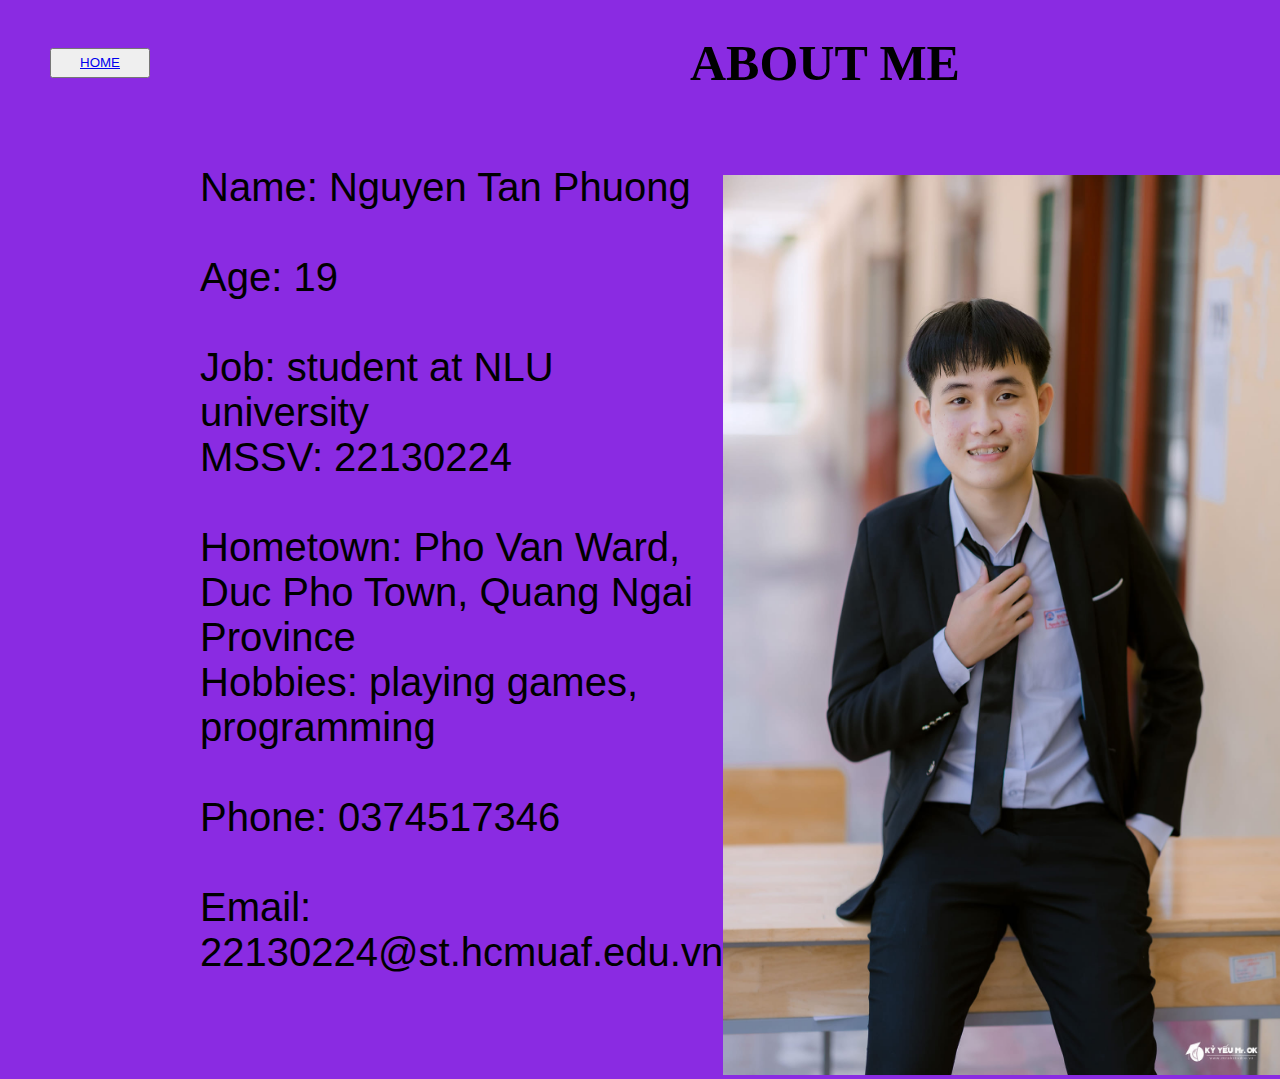
<file: about.html>
<!DOCTYPE html>
<html lang="en">

<head>
    <meta charset="UTF-8">
    <meta name="viewport" content="width=device-width, initial-scale=1.0">
    <title>About</title>
    <link rel="stylesheet" href="about.css">
</head>

<body>
    <div class="header">
        <div style="padding-left: 50px;">
            <button style="width: 100px; height: 30px;">
                <a href="index.html">HOME</a>
            </button>
        </div>
        <div style="font-size: 25px; text-align: center; padding-left: 540px;">
            <h1>
                ABOUT ME
            </h1>
        </div>
    </div>
    <div class="main">


        <div class="infor">
            <div class="ininfor">
                <p>
                    Name: Nguyen Tan Phuong
                </p>
            </div>
            <div class="ininfor">
                <p>
                    Age: 19
                </p>
            </div>
            <div class="ininfor">
                <p>
                    Job: student at NLU university
                </p>
            </div>
            <div class="ininfor">
                <p>
                    MSSV: 22130224
                </p>
            </div>
            <div class="ininfor" style="height: 15%;">
                <p>
                    Hometown: Pho Van Ward, Duc Pho Town, Quang Ngai Province
                </p>
            </div>
            <div class="ininfor" style="height: 15%;">
                <p>
                    Hobbies: playing games, programming
                </p>
            </div>
            <div class="ininfor">
                <p>
                    Phone: 0374517346
                </p>
            </div>
            <div class="ininfor">
                <p>
                    Email: 22130224@st.hcmuaf.edu.vn
                </p>
            </div>
        </div>
        <div class="image">
            <img src="assets/images/about/image.jpg" alt="" style="height: 100%; width: 100%;">
        </div>
    </div>
</body>

</html>
</file>
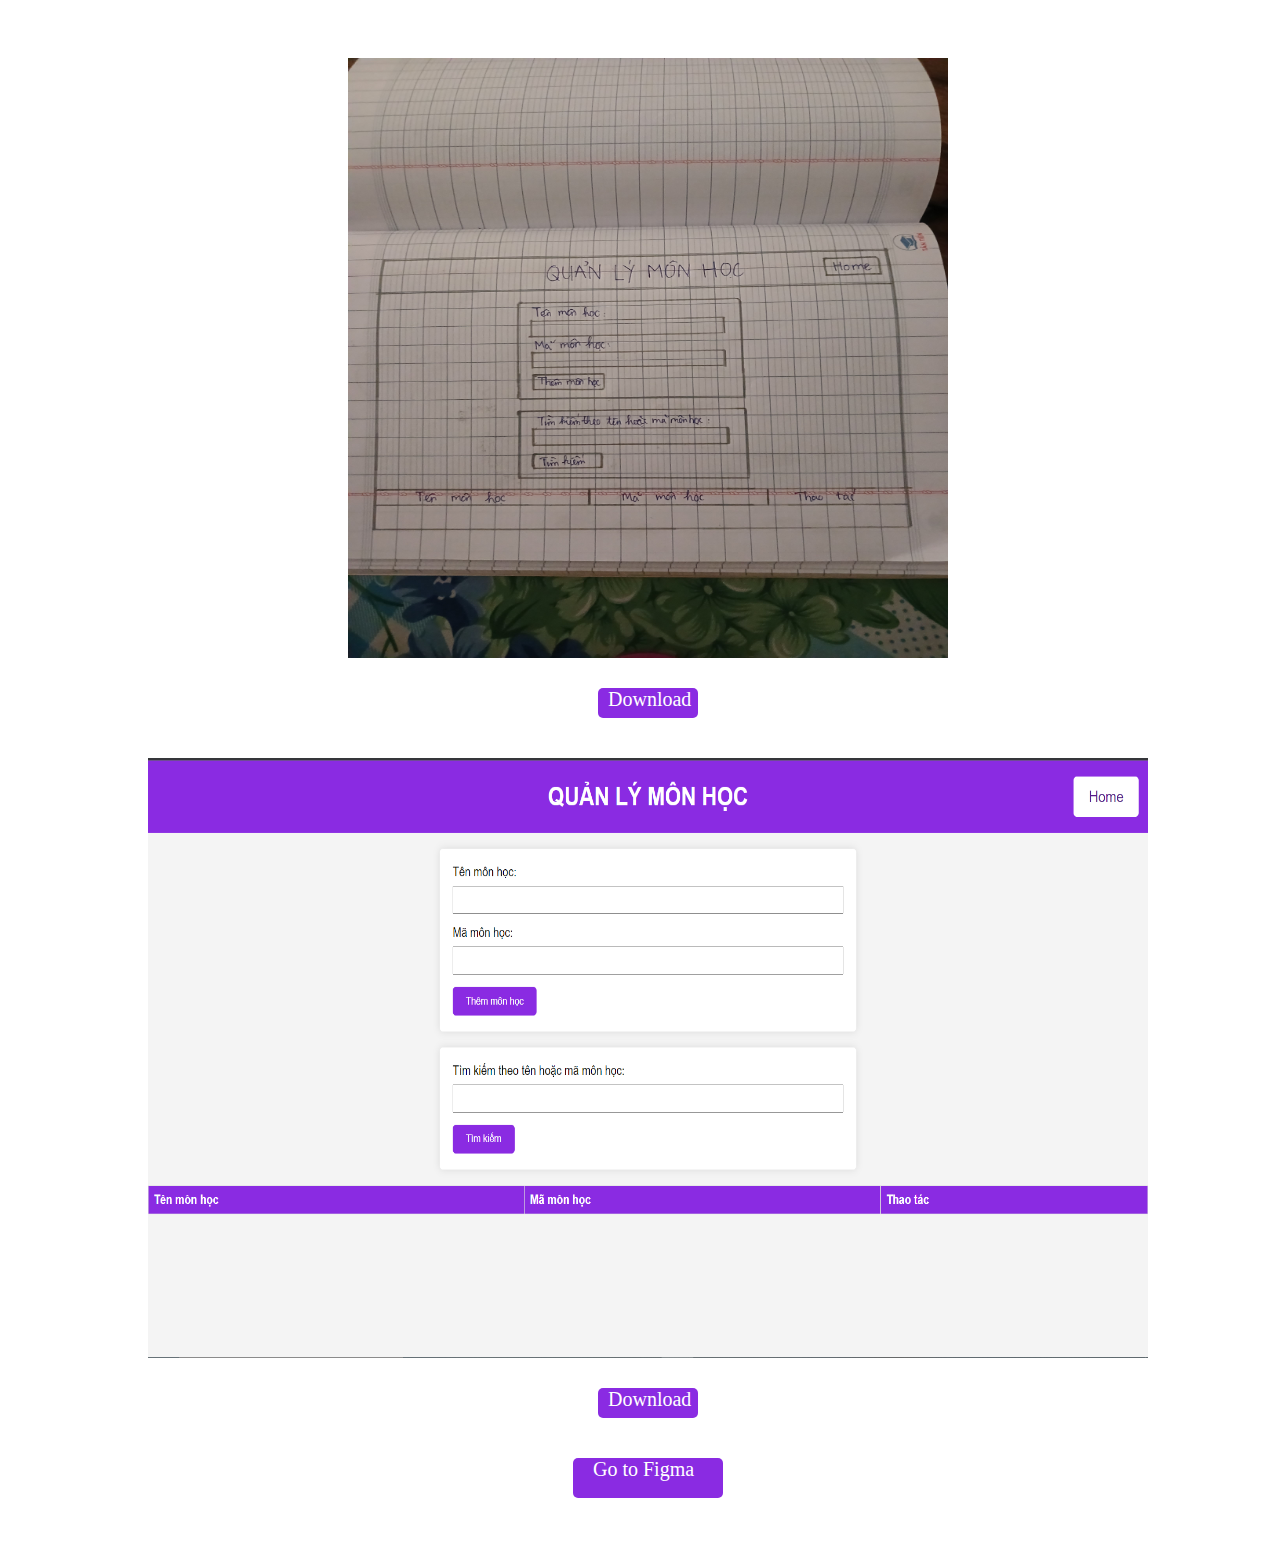
<file: design.html>
<!DOCTYPE html>
<html lang="en">

<head>
    <meta charset="UTF-8">
    <meta name="viewport" content="width=device-width, initial-scale=1.0">
    <title>Design</title>
    <link rel="stylesheet" href="design.css">
</head>

<body>
    <div class="header">
        <button
            style="width: 100px; height: 50px; border-radius: 5px; background-color: blueviolet; position: relative; left:1400px;">
            <a href="lab4.html">Home</a>
        </button>
    </div>
    <div class="main">
        <div style="width: 600px; height: 630px;">
            <img src="img/paper.jpg" alt="" style="width: 600px; height: 600px;">
        </div>
        <div style="height: 30px; width: 100px; background-color: blueviolet;border-radius: 5px; margin-bottom: 40px;">
            <a href="img/paper.jpg" style="padding: 10px;">Download</a>
        </div>
        <div style="width: 1000px; height: 630px;">
            <img src="img/implement.png" alt="" style="width: 1000px; height: 600px;">
        </div>
        <div style="height: 30px; width: 100px; background-color: blueviolet;border-radius: 5px; margin-bottom: 40px;">
            <a href="img/implement.png" style="padding: 10px;">Download</a>
        </div>
        <div style="height: 40px; width: 150px; background-color: blueviolet;border-radius: 5px; margin-bottom: 40px;">
            <a href="https://www.figma.com/file/exhbim2Nz4Mi2hk2LOHcPx/Untitled?type=design&mode=design&t=KTsOZkkquwQJwfTq-1" target="_blank"  style="padding: 20px;">Go to Figma</a>
        </div>

    </div>
</body>

</html>
</file>
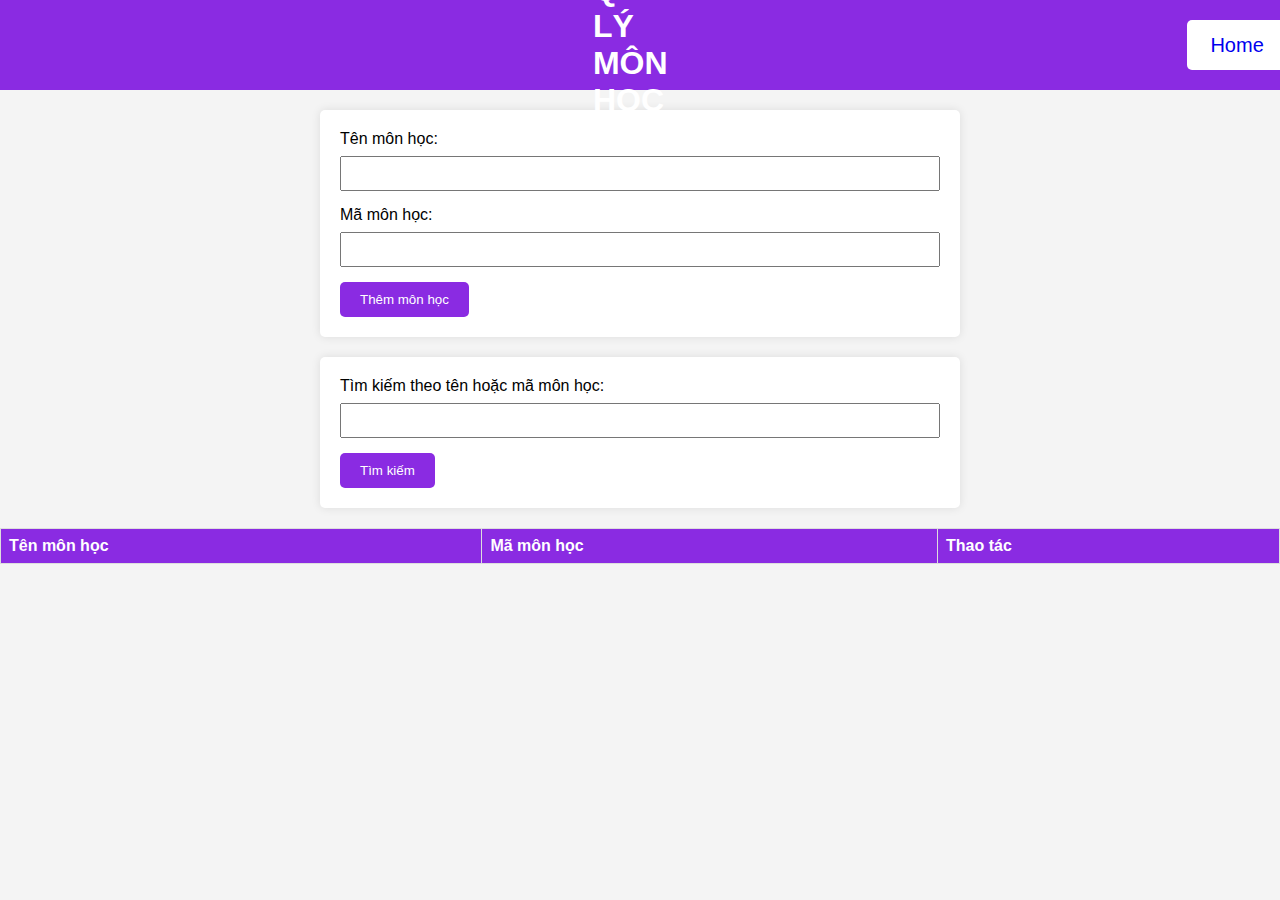
<file: implement.html>
<!DOCTYPE html>
<html lang="en">

<head>
  <meta charset="UTF-8">
  <meta name="viewport" content="width=device-width, initial-scale=1.0">
  <title>Implement</title>
  <link rel="stylesheet" href="implement.css">
</head>

<body>

  <header>
    <div style="padding-right: 500px; padding-left: 600px;">
      <h1>QUẢN LÝ MÔN HỌC</h1>
    </div>
    <div class="header">
      <button
        style="width: 100px; height: 50px; border-radius: 5px; background-color: white; color: blueviolet; font-size: 20px; ">
        <a href="lab4.html" style="text-decoration: none;">Home</a>
      </button>
    </div>
  </header>

  <form id="studentForm">
    <label for="studentName">Tên môn học:</label>
    <input type="text" id="studentName" name="studentName" required>

    <label for="studentID">Mã môn học:</label>
    <input type="text" id="studentID" name="studentID" required>

    <button type="button" onclick="addStudent()">Thêm môn học</button>
  </form>

  <form id="searchForm">
    <label for="searchKeyword">Tìm kiếm theo tên hoặc mã môn học:</label>
    <input type="text" id="searchKeyword" name="searchKeyword">
    <button type="button" onclick="searchStudents()">Tìm kiếm</button>
  </form>

  <table id="studentTable">
    <thead>
      <tr>
        <th>Tên môn học</th>
        <th>Mã môn học</th>
        <th>Thao tác</th>
      </tr>
    </thead>
    <tbody>

    </tbody>
  </table>

  <script>

    var students = [];


    function addStudent() {
      var studentName = document.getElementById('studentName').value;
      var studentID = document.getElementById('studentID').value;


      if (studentName && studentID) {

        var student = {
          name: studentName,
          id: studentID
        };


        students.push(student);


        updateStudentTable();


        document.getElementById('studentName').value = '';
        document.getElementById('studentID').value = '';
      } else {
        alert('Vui lòng nhập đầy đủ thông tin môn học.');
      }
    }


    function deleteStudent(index) {
      if (confirm('Bạn có chắc chắn muốn xóa môn học này không?')) {

        students.splice(index, 1);


        updateStudentTable();
      }
    }


    function editStudent(index) {
      var student = students[index];
      var newName = prompt('Nhập tên mới:', student.name);
      var newID = prompt('Nhập mã môn học mới:', student.id);


      if (newName !== null && newID !== null) {

        student.name = newName;
        student.id = newID;


        updateStudentTable();
      }
    }


    function searchStudents() {
      var keyword = document.getElementById('searchKeyword').value.toLowerCase();
      var searchResults = [];


      for (var i = 0; i < students.length; i++) {
        var studentName = students[i].name.toLowerCase();
        var studentID = students[i].id.toLowerCase();

        if (studentName.includes(keyword) || studentID.includes(keyword)) {
          searchResults.push(students[i]);
        }
      }


      displaySearchResults(searchResults);
    }


    function displaySearchResults(results) {
      var tableBody = document.querySelector('#studentTable tbody');
      tableBody.innerHTML = '';


      for (var i = 0; i < results.length; i++) {
        var row = tableBody.insertRow(i);
        var cellName = row.insertCell(0);
        var cellID = row.insertCell(1);
        var cellActions = row.insertCell(2);

        cellName.innerHTML = results[i].name;
        cellID.innerHTML = results[i].id;


        var deleteButton = document.createElement('button');
        deleteButton.innerHTML = 'Xóa';
        deleteButton.className = 'delete-btn';
        deleteButton.onclick = (function (index) {
          return function () {
            deleteStudent(index);
          };
        })(students.indexOf(results[i]));

        cellActions.appendChild(deleteButton);


        var editButton = document.createElement('button');
        editButton.innerHTML = 'Sửa';
        editButton.className = 'edit-btn';
        editButton.onclick = (function (index) {
          return function () {
            editStudent(index);
          };
        })(students.indexOf(results[i]));

        cellActions.appendChild(editButton);
      }


      if (results.length > 0) {
        alert('Đã tìm thấy ' + results.length + ' môn học.');
      } else {
        alert('Không tìm thấy môn học.');
      }
    }


    function updateStudentTable() {
      var tableBody = document.querySelector('#studentTable tbody');
      tableBody.innerHTML = '';


      for (var i = 0; i < students.length; i++) {
        var row = tableBody.insertRow(i);
        var cellName = row.insertCell(0);
        var cellID = row.insertCell(1);
        var cellActions = row.insertCell(2);

        cellName.innerHTML = students[i].name;
        cellID.innerHTML = students[i].id;


        var deleteButton = document.createElement('button');
        deleteButton.innerHTML = 'Xóa';
        deleteButton.className = 'delete-btn';
        deleteButton.onclick = (function (index) {
          return function () {
            deleteStudent(index);
          };
        })(i);

        cellActions.appendChild(deleteButton);


        var editButton = document.createElement('button');
        editButton.innerHTML = 'Sửa';
        editButton.className = 'edit-btn';
        editButton.onclick = (function (index) {
          return function () {
            editStudent(index);
          };
        })(i);

        cellActions.appendChild(editButton);
      }
    }
  </script>

</body>

</html>
</file>
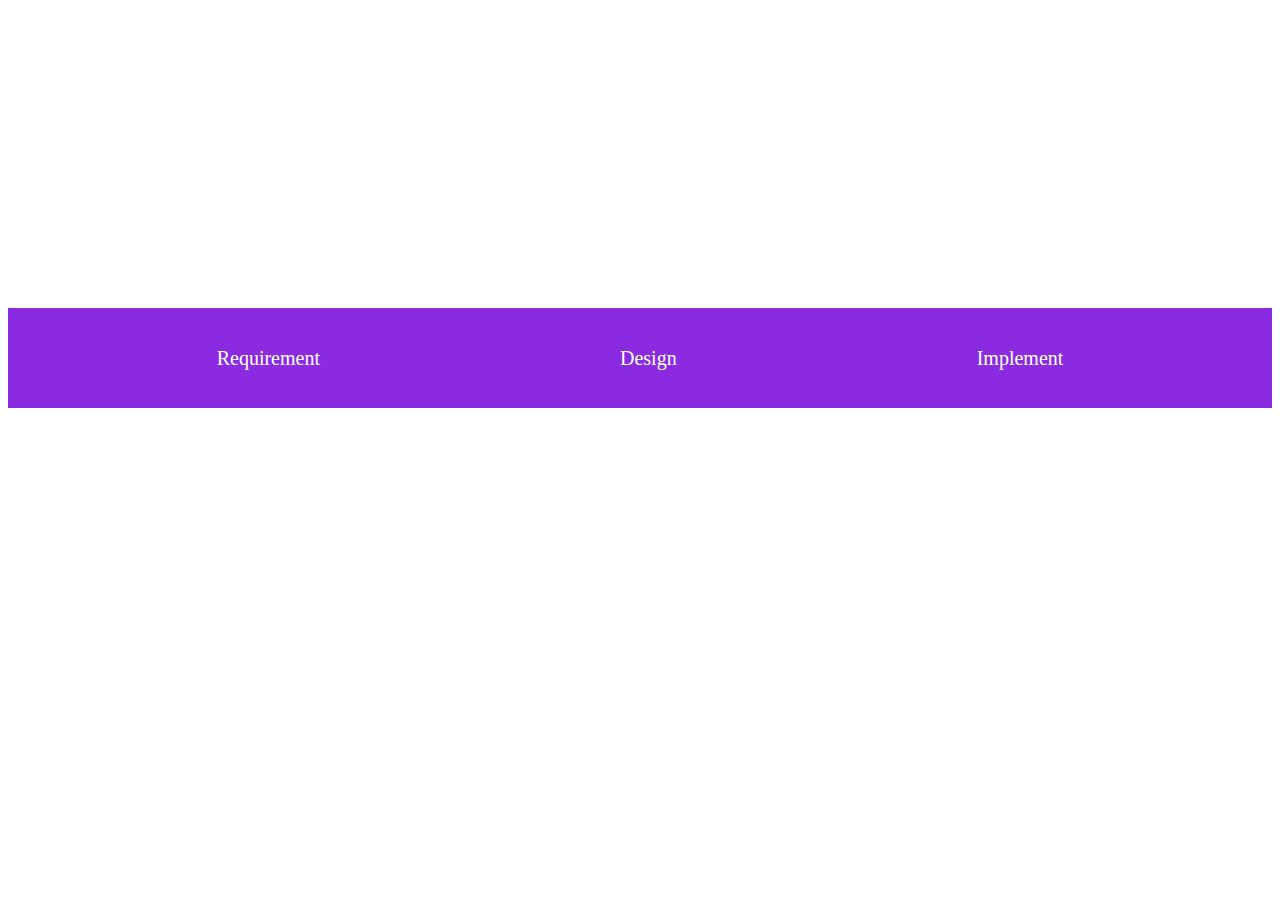
<file: lab4.html>
<!DOCTYPE html>
<html lang="en">
<head>
    <meta charset="UTF-8">
    <meta name="viewport" content="width=device-width, initial-scale=1.0">
    <title>Lab4</title>
    <link rel="stylesheet" href="lab4.css">
</head>
<body>
    <div class="home">
        <button style="width: 100px; height: 50px; border-radius: 5px; background-color: blueviolet;">
            <a href="index.html">Home</a>
        </button>
    </div>
   <div class="header">
        <div class="child-header">
            <a href="requirement.html">Requirement</a>
        </div>
        <div class="child-header">
            <a href="design.html">Design</a>
        </div>
        <div class="child-header">
            <a href="implement.html">Implement</a>
        </div>
        </div>
   </div>
</body>
</html>
</file>
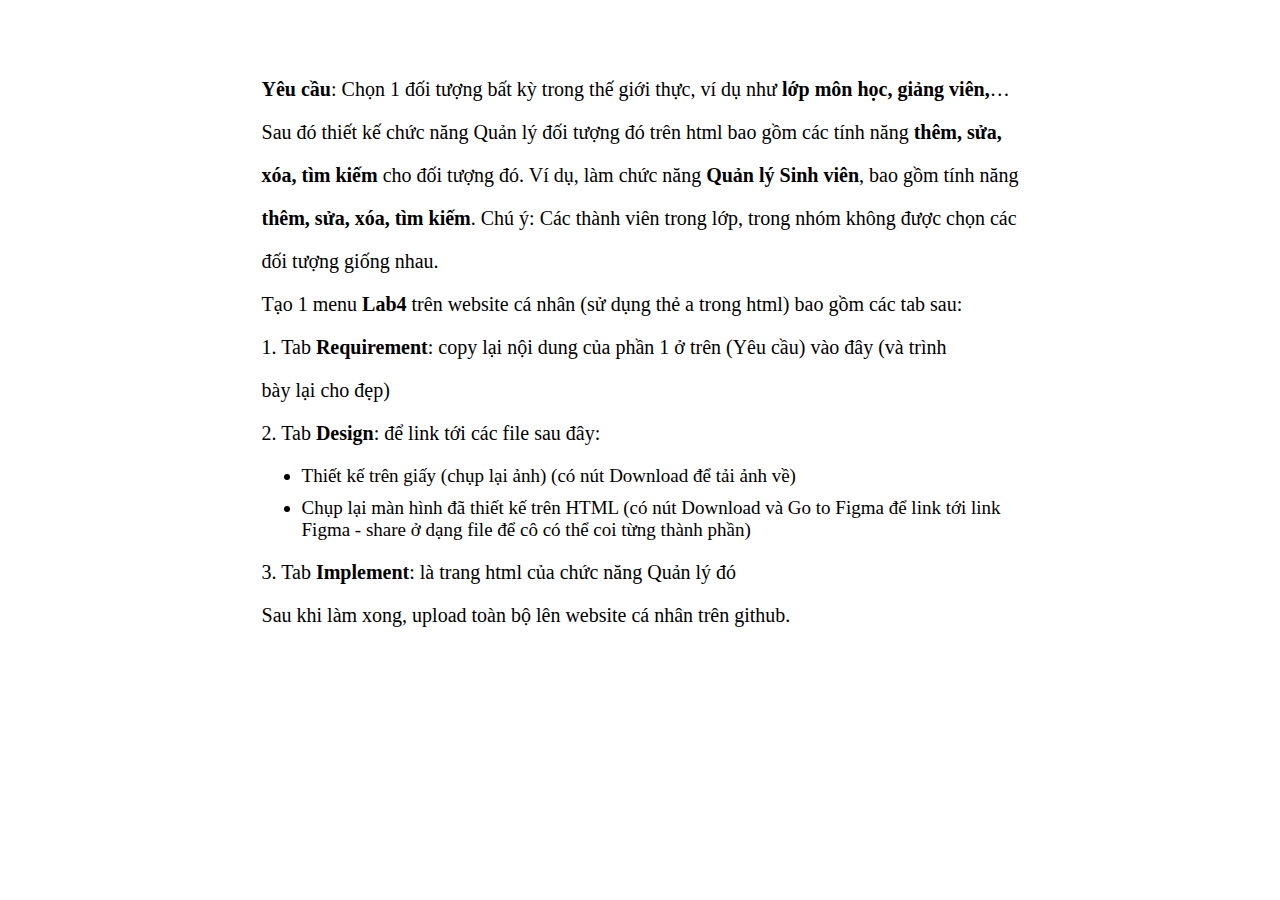
<file: requirement.html>
<!DOCTYPE html>
<html lang="en">
<head>
    <meta charset="UTF-8">
    <meta name="viewport" content="width=device-width, initial-scale=1.0">
    <title>Requirement</title>
    <link rel="stylesheet" href="rqm.css">
</head>
<body>
    <div class="header">
        <button style="width: 100px; height: 50px; border-radius: 5px; background-color: blueviolet; position: relative; left:1400px;">
            <a href="lab4.html">Home</a>
        </button>
    </div>
    <div class="main">
        <div class="child-main">
            <p>
                <b>Yêu cầu</b>: Chọn 1 đối tượng bất kỳ trong thế giới thực, ví dụ như <b>lớp môn học, giảng viên,</b>…
            </p>
            <p>
                Sau đó thiết kế chức năng Quản lý đối tượng đó trên html bao gồm các  tính năng <b>thêm, sửa, 
            </p>
            <p>
                xóa, tìm kiếm </b>cho đối tượng đó. Ví dụ, làm chức năng <b>Quản lý Sinh viên</b>, bao gồm tính năng
            </p>
            <p>
                <b>thêm, sửa, xóa, tìm kiếm</b>. Chú ý: Các thành viên trong lớp, trong nhóm không được chọn các 
            </p>
            <p>
              đối tượng giống nhau. 
            </p>
            <p>
                Tạo 1 menu <b>Lab4</b> trên website cá nhân (sử dụng thẻ a trong html) bao gồm các tab sau:
            </p>
            <p>
                1. Tab <b>Requirement</b>: copy lại nội dung của phần 1 ở trên (Yêu cầu) vào đây (và trình 
            </p>
            <p>
                bày lại cho đẹp)
            </p>
            <p>
                2. Tab <b>Design</b>: để link tới các file sau đây:
            </p>
            <ul style="font-size: 19px;">
                <li style="padding-bottom: 10px;">Thiết kế trên giấy (chụp lại ảnh) (có nút Download để tải ảnh về)</li>
                <li>Chụp lại màn hình đã thiết kế trên HTML (có nút Download và Go to Figma để link tới link <br> Figma - share ở dạng file để cô có thể coi từng thành phần)</li>  
            </ul>
            <p>
                3. Tab <b>Implement</b>: là trang html của chức năng Quản lý đó
            </p>
            <p>
                Sau khi làm xong, upload toàn bộ lên website cá nhân trên github.
            </p>

        </div>
    </div>
</body>
</html>
</file>
<file: about.css>
body{
    margin: 0;
    background-color: blueviolet;
}

.header{
    display: flex;
    align-items: center;
    
}

.main{
    display: flex;
    margin: 0;
}

.infor{
    width: 850px;
    height: 900px;
    display: flex;
    flex-direction: column;
}

.ininfor{
    font-family: Verdana, Geneva, Tahoma, sans-serif;
    font-size: 40px;
    height: 10%;
    padding-left: 200px;
}

.image{
    padding-top: 50px;
    width: 670px;
    height: 900px;
    margin-left: auto;
}
</file>
<file: design.css>
body{
    display: flex;
    flex-direction: column;
    width: 100%;
}

a{
    color: white;
    text-decoration: none;
    font-size: 20px;
}

a:hover{
    color: orange;
}

.main{
    width: 100%;
    display: flex;
    flex-direction: column;
    align-items: center;
    justify-content: center;
}
</file>
<file: implement.css>
body {
    font-family: Arial, sans-serif;
    background-color: #f4f4f4;
    margin: 0;
    padding: 0;
  }

  header {
    background-color: blueviolet;
    color: white;
    padding: 10px;
    display: flex;
    justify-content: center;
    align-items: center;
    max-width: 1600px;
    max-height: 70px;
  }

  nav {
    background-color: #ddd;
    padding: 10px;
  }

  .menu-link {
    text-decoration: none;
    color: #333;
    margin: 0 10px;
  }


  form {
    max-width: 600px;
    margin: 20px auto;
    padding: 20px;
    background-color: white;
    border-radius: 5px;
    box-shadow: 0 0 10px rgba(0, 0, 0, 0.1);
  }

  label {
    display: block;
    margin-bottom: 8px;
  }

  input {
    width: 100%;
    padding: 8px;
    margin-bottom: 15px;
    box-sizing: border-box;
  }

  button {
    background-color: blueviolet;
    color: white;
    padding: 10px 20px;
    border: none;
    border-radius: 5px;
    cursor: pointer;
  }

  button:hover {
    background-color: blueviolet;
  }

  table {
    width: 100%;
    border-collapse: collapse;
    margin-top: 20px;
  }

  th, td {
    border: 1px solid #ddd;
    padding: 8px;
    text-align: left;
  }

  th {
    background-color: blueviolet;
    color: white;
  }

  .delete-btn, .edit-btn {
    background-color: #ff4444;
    color: white;
    padding: 5px 10px;
    border: none;
    border-radius: 3px;
    cursor: pointer;
  }

  .delete-btn:hover, .edit-btn:hover {
    background-color: #cc0000;
  }
</file>
<file: lab4.css>
.header{
    position: relative;
    top: 250px;
    display: flex;
    background-color:blueviolet;
    align-items: center;
    justify-content: center;
    height: 100px;
}

.home{
    position: relative;
    left: 1400px;
}

a{
    color: white;
    text-decoration: none;
    font-size: 20px;
}

a:hover{
    color: orange;
}

.child-header{
    padding-left: 150px;
    padding-right: 150px;
}
</file>
<file: rqm.css>
a{
    color: white;
    text-decoration: none;
    font-size: 20px;
}

a:hover{
    color: orange;
}

p{
    font-size: 20px;
}

.main{
    display: flex;
    align-items: center;
    justify-content: center;
}
</file>
